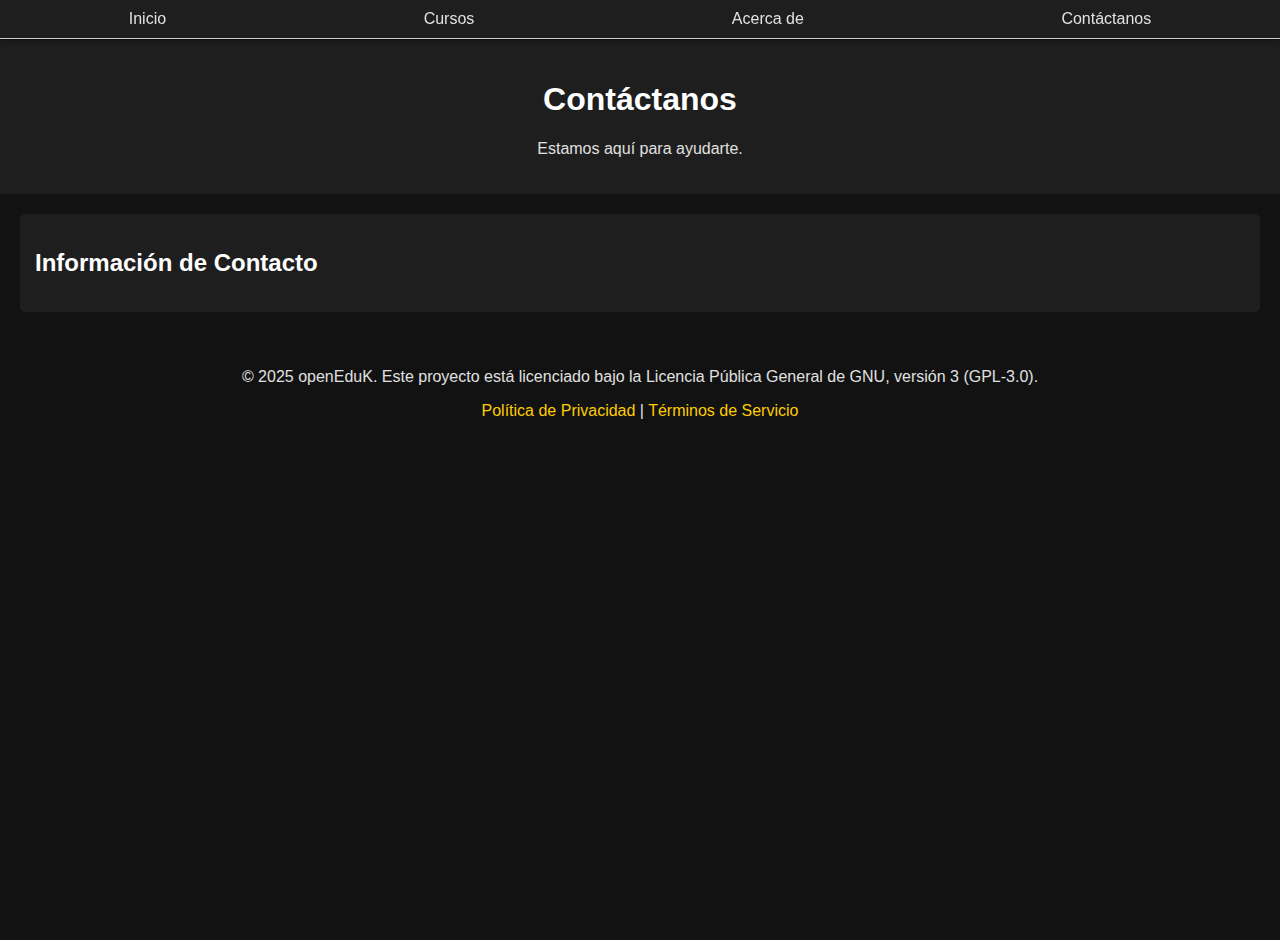
<file: contactanos.html>
<!DOCTYPE html><html lang="es"><head>
    <meta charset="UTF-8">
    <meta name="viewport" content="width=device-width, initial-scale=1.0">
    <title>Contáctanos - openEduK</title>
    <link rel="stylesheet" href="styles.css">
    <script src="menu.js" defer></script>
    <script src="script.js" defer></script>
</head>
<body>
    <header>
        <h1>Contáctanos</h1>
        <p>Estamos aquí para ayudarte.</p>
    </header>
    
    <main>
        <section>
            <h2>Información de Contacto</h2>
            <ul>
                <li><a href="https://chat.whatsapp.com/IqhFWWjmDPJDzNga8nanPw">Comunidad de WhatsApp</a></li>
                <li><a href="https://whatsapp.com/channel/0029Vb1MTNv6LwHnwcgdHu3v">Canal de WhatsApp</a></li>
            <p>Si prefieres, puedes contactarnos a través de:</p>
                <li>Email: elyon.king.dcn@gmail.com</li>
                <li><a href="wa.me/5363954799">WhatsApp</a></li>
            </ul>
        </section>
    </main>
  </body>
</html>
</file>
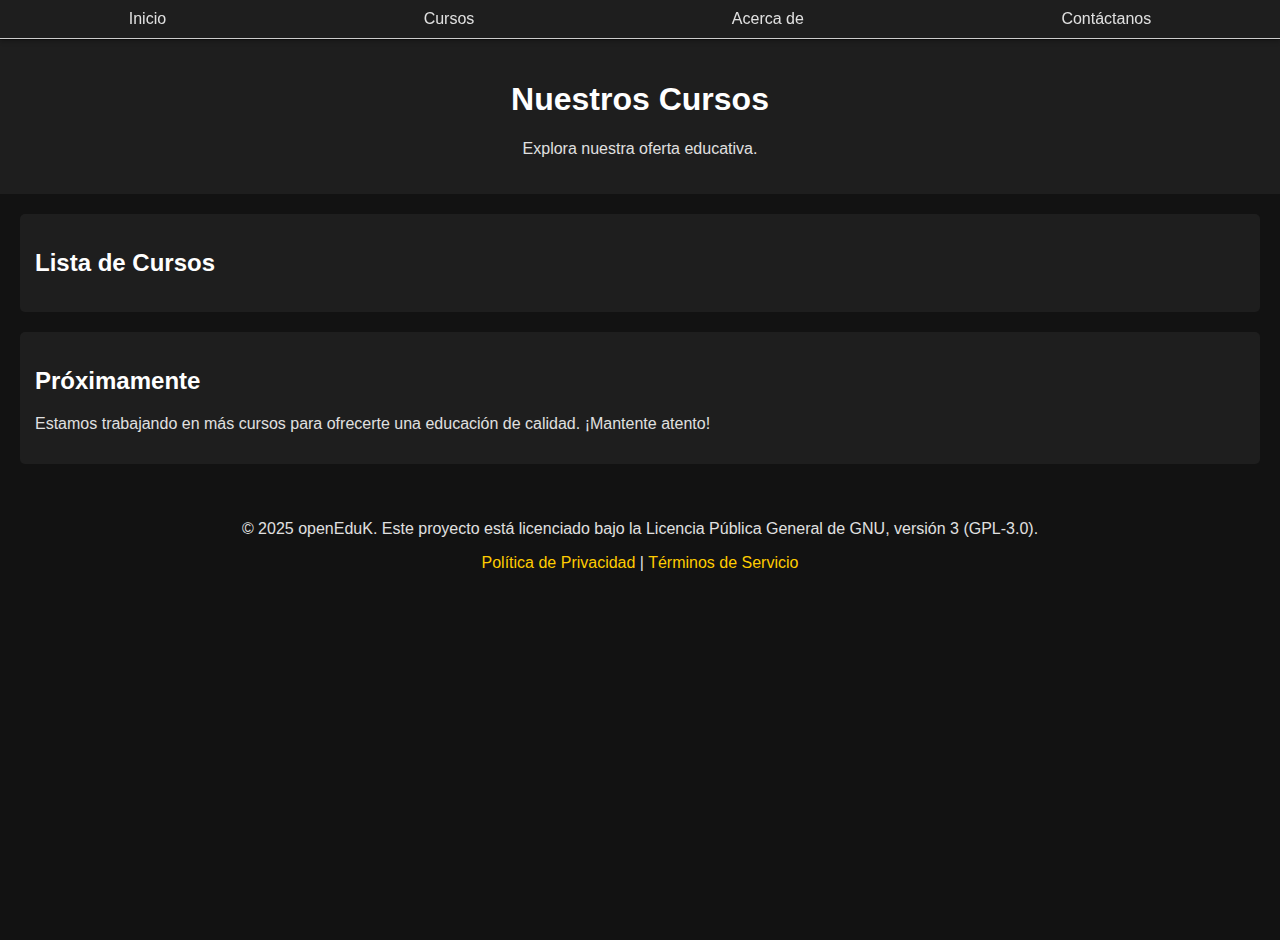
<file: cursos.html>
<!DOCTYPE html>
<html lang="es">
<head>
    <meta charset="UTF-8">
    <meta name="viewport" content="width=device-width, initial-scale=1.0">
    <title>Cursos - openEduK</title>
    <link rel="stylesheet" href="styles.css">
    <script src="menu.js" defer></script>
    <script src="script.js" defer></script>
</head>
<body>
    <header>
        <h1>Nuestros Cursos</h1>
        <p>Explora nuestra oferta educativa.</p>
    </header>
    
    <main>
        <section>
            <h2>Lista de Cursos</h2>
            <ul>
                <li class="modulo"><a href="arch/arch.html">Curso de Arch</a></li>
            </ul>
        </section>

        <section>
            <h2>Próximamente</h2>
            <p>Estamos trabajando en más cursos para ofrecerte una educación de calidad. ¡Mantente atento!</p>
        </section>
    </main>
</body>
</html>
</file>
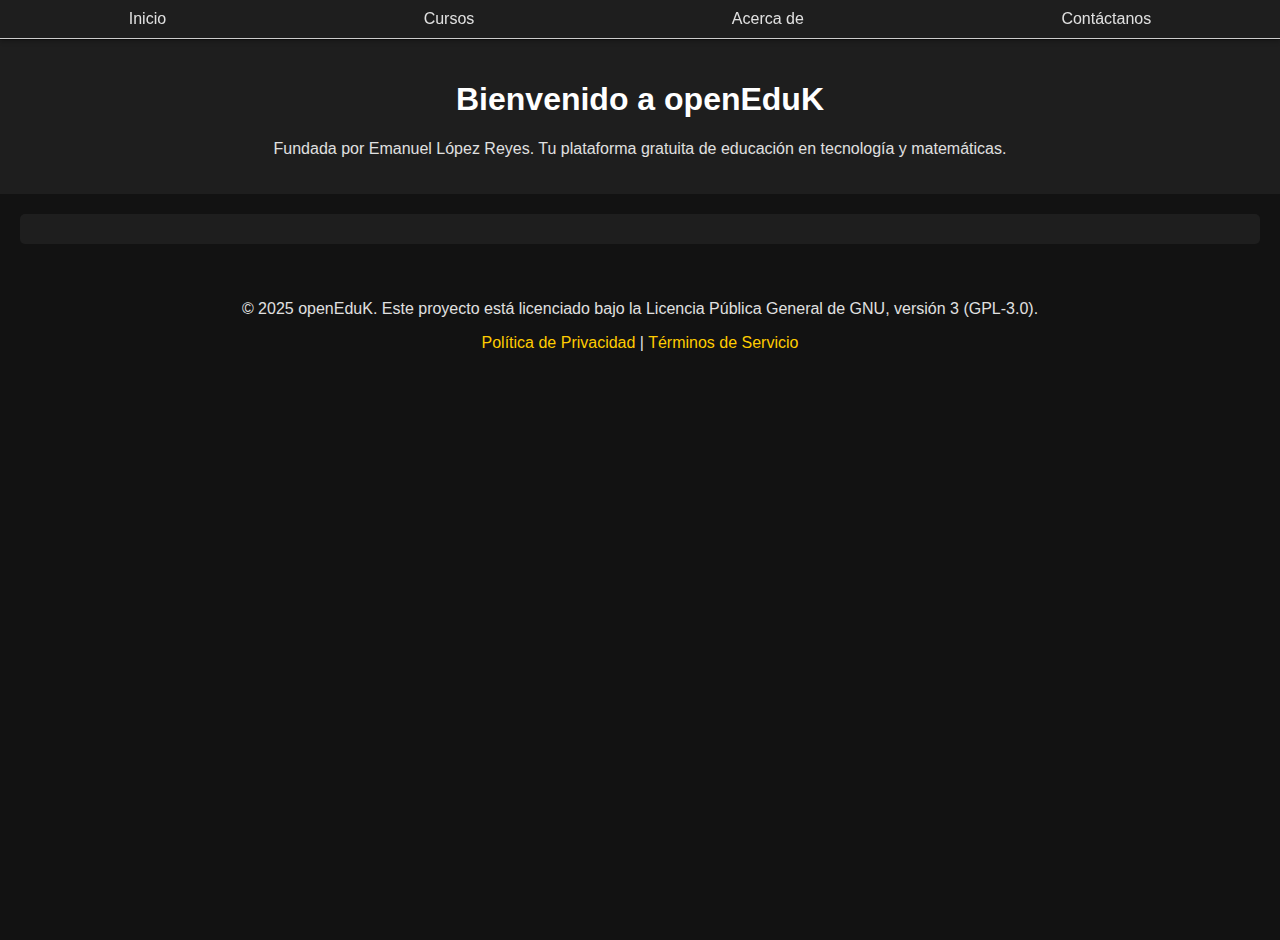
<file: plantilla.html>
<!DOCTYPE html>
<html lang="es">
<head>
    <meta charset="UTF-8">
    <meta name="viewport" content="width=device-width, initial-scale=1.0">
    <title>Bienvenido a openEduK</title>
    <link rel="stylesheet" href="https://openeduk.github.io/styles.css">
    <script src="https://openeduk.github.io/menu.js" defer></script>
    <script src="https://openeduk.github.io/script.js" defer></script>
</head>
<body>
    <header>
        <h1>Bienvenido a openEduK</h1>
        <p>Fundada por Emanuel López Reyes. Tu plataforma gratuita de educación en tecnología y matemáticas.</p>
    </header>

    <main>
        <section>
        </section>
    </main>
</body>
</html>
</file>
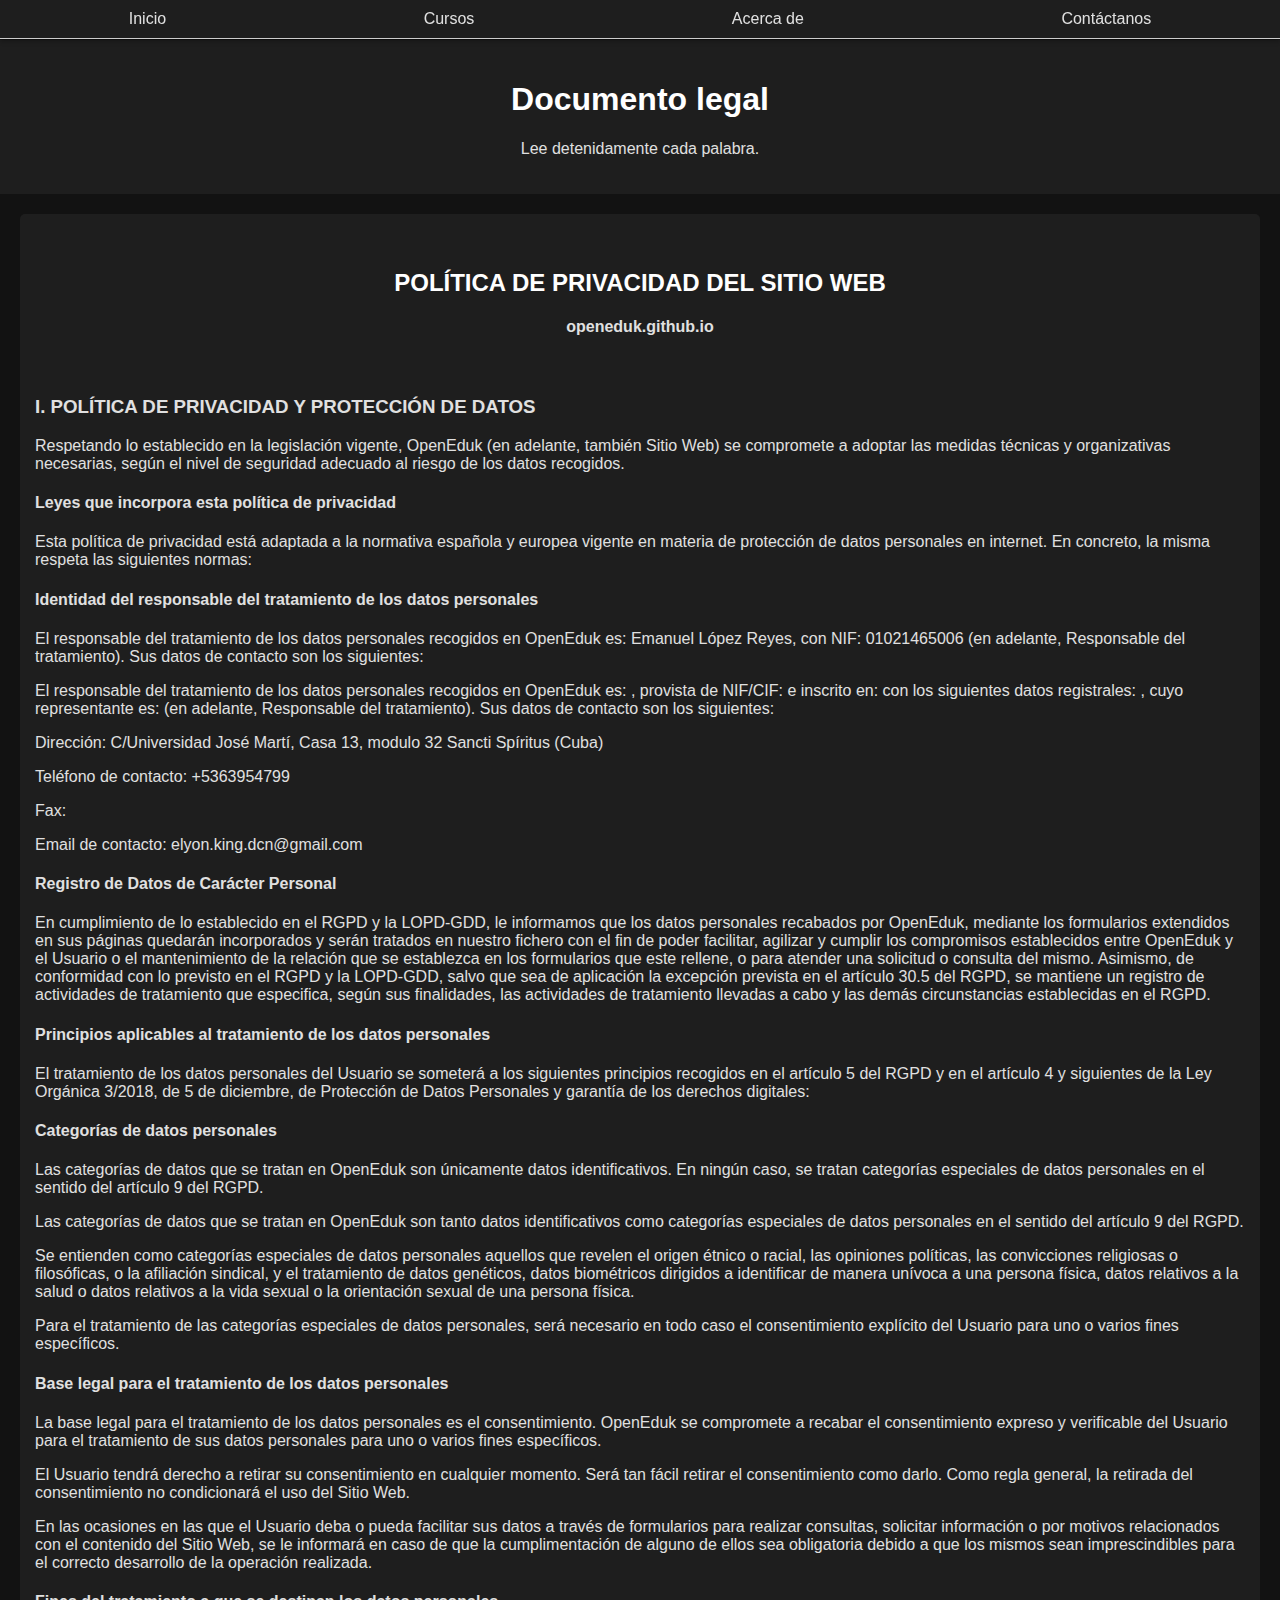
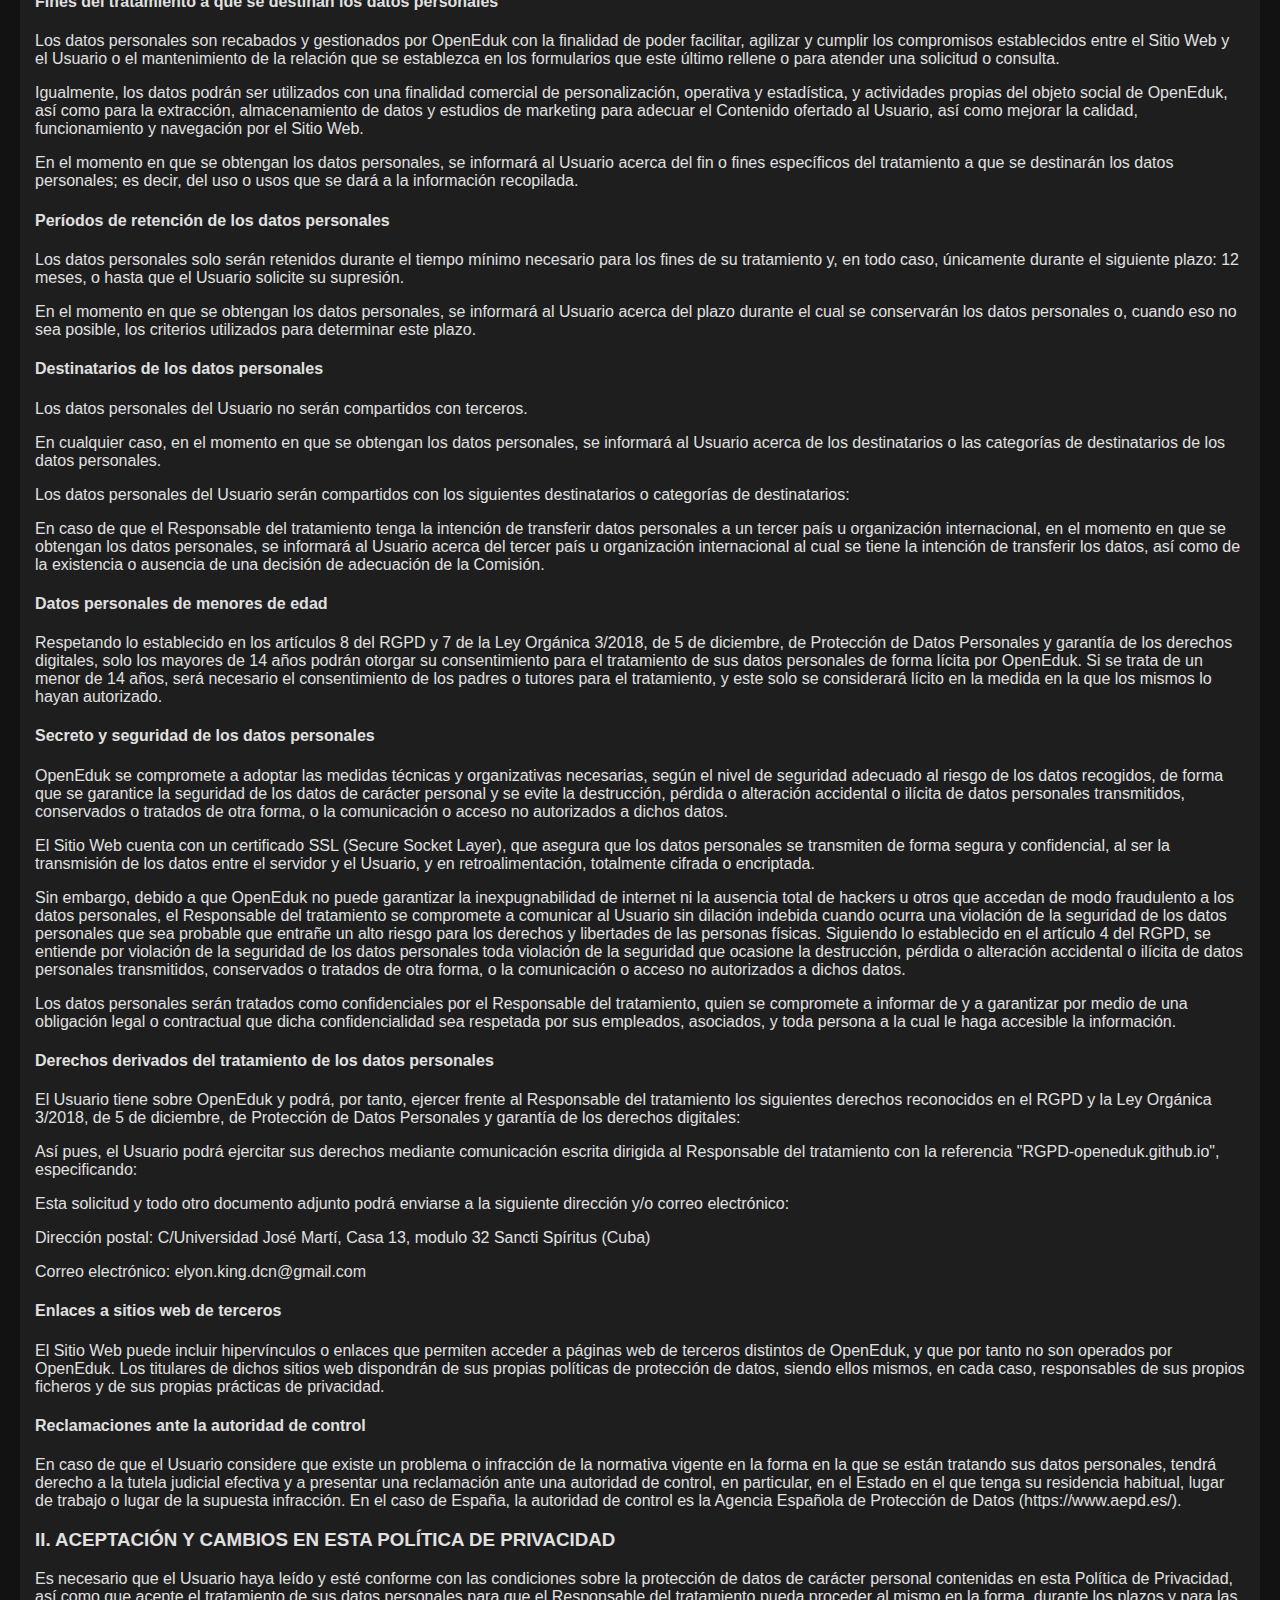
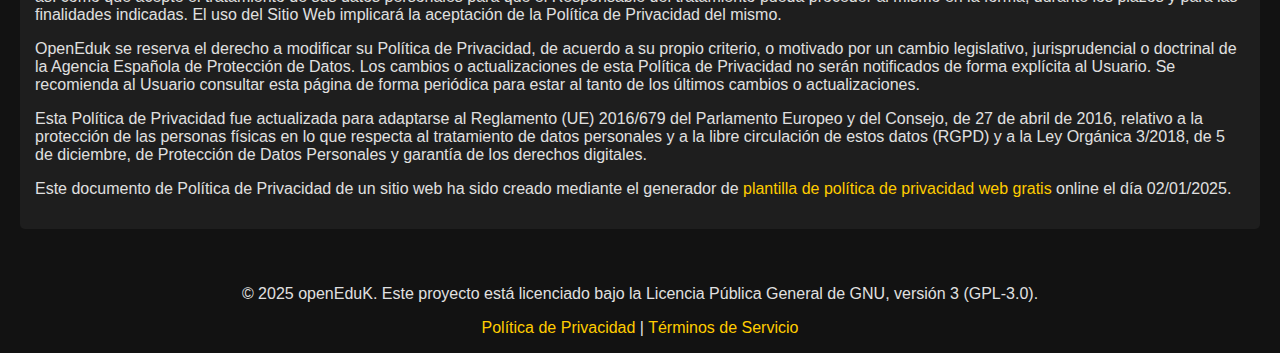
<file: privacidad.html>
<!DOCTYPE html>
<html lang="es">
<head>
    <meta charset="UTF-8">
    <meta name="viewport" content="width=device-width, initial-scale=1.0">
    <title>Política de Privacidad - openEduK</title>
    <link rel="stylesheet" href="https://openeduk.github.io/styles.css">
    <script src="https://openeduk.github.io/menu.js" defer></script>
    <script src="https://openeduk.github.io/script.js" defer></script>
</head>
<body>
    <header>
        <h1>Documento legal</h1>
        <p>Lee detenidamente cada palabra.</p>
    </header>

    <main>
        <section>
            <div>
                <div>
                    <div>
                        <header>
                            <h2>POLÍTICA DE PRIVACIDAD DEL SITIO WEB</h2>
                            <h4>
                                <span>openeduk.github.io</span>
                            </h4>
                        </header>
                        <div>
                            <h3>I. POLÍTICA DE PRIVACIDAD Y PROTECCIÓN DE DATOS</h3>
                            <p>Respetando lo establecido en la legislación vigente, <span>OpenEduk</span> (en adelante, también Sitio Web) se compromete a adoptar las medidas técnicas y organizativas necesarias, según el nivel de seguridad adecuado al riesgo de los datos recogidos.</p>
                            <h4>Leyes que incorpora esta política de privacidad</h4>
                            <p>Esta política de privacidad está adaptada a la normativa española y europea vigente en materia de protección de datos personales en internet. En concreto, la misma respeta las siguientes normas:</p>
                            <ul>
                                <li>El Reglamento (UE) 2016/679 del Parlamento Europeo y del Consejo, de 27 de abril de 2016, relativo a la protección de las personas físicas en lo que respecta al tratamiento de datos personales y a la libre circulación de estos datos (RGPD).</li>
                                <li>La Ley Orgánica 3/2018, de 5 de diciembre, de Protección de Datos Personales y garantía de los derechos digitales (LOPD-GDD).</li>
                                <li>El Real Decreto 1720/2007, de 21 de diciembre, por el que se aprueba el Reglamento de desarrollo de la Ley Orgánica 15/1999, de 13 de diciembre, de Protección de Datos de Carácter Personal (RDLOPD).</li>
                                <li>La Ley 34/2002, de 11 de julio, de Servicios de la Sociedad de la Información y de Comercio Electrónico (LSSI-CE).</li>
                            </ul>
                            <h4>Identidad del responsable del tratamiento de los datos personales</h4>
                            <p>El responsable del tratamiento de los datos personales recogidos en <span>OpenEduk</span> es: <span>Emanuel López Reyes</span>, con NIF: <span">01021465006</span> (en adelante, Responsable del tratamiento). Sus datos de contacto son los siguientes:</p>
                            <p>El responsable del tratamiento de los datos personales recogidos en <span>OpenEduk</span> es: <span></span>, provista de NIF/CIF: <span></span> e inscrito en: <span></span> con los siguientes datos registrales: <span></span>, cuyo representante es: <span></span> (en adelante, Responsable del tratamiento). Sus datos de contacto son los siguientes:</p>
                            <p>Dirección: <span>C/Universidad José Martí, Casa 13, modulo 32 Sancti Spíritus (Cuba)</span></p>
                            <p>Teléfono de contacto: <span>+5363954799</span></p>
                            <p>Fax: <span></span></p>
                            <p>Email de contacto: <span>elyon.king.dcn@gmail.com</span></p>
                            <h4>Registro de Datos de Carácter Personal</h4>
                            <p>En cumplimiento de lo establecido en el RGPD y la LOPD-GDD, le informamos que los datos personales recabados por <span>OpenEduk</span>, mediante los formularios extendidos en sus páginas quedarán incorporados y serán tratados en nuestro fichero con el fin de poder facilitar, agilizar y cumplir los compromisos establecidos entre <span>OpenEduk</span> y el Usuario o el mantenimiento de la relación que se establezca en los formularios que este rellene, o para atender una solicitud o consulta del mismo. Asimismo, de conformidad con lo previsto en el RGPD y la LOPD-GDD, salvo que sea de aplicación la excepción prevista en el artículo 30.5 del RGPD, se mantiene un registro de actividades de tratamiento que especifica, según sus finalidades, las actividades de tratamiento llevadas a cabo y las demás circunstancias establecidas en el RGPD.</p>
                            <h4>Principios aplicables al tratamiento de los datos personales</h4>
                            <p>El tratamiento de los datos personales del Usuario se someterá a los siguientes principios recogidos en el artículo 5 del RGPD y en el artículo 4 y siguientes de la Ley Orgánica 3/2018, de 5 de diciembre, de Protección de Datos Personales y garantía de los derechos digitales:</p>
                            <ul>
                                <li>Principio de licitud, lealtad y transparencia: se requerirá en todo momento el consentimiento del Usuario previa información completamente transparente de los fines para los cuales se recogen los datos personales.</li>
                                <li>Principio de limitación de la finalidad: los datos personales serán recogidos con fines determinados, explícitos y legítimos.</li>
                                <li>Principio de minimización de datos: los datos personales recogidos serán únicamente los estrictamente necesarios en relación con los fines para los que son tratados.</li>
                                <li>Principio de exactitud: los datos personales deben ser exactos y estar siempre actualizados.</li>
                                <li>Principio de limitación del plazo de conservación: los datos personales solo serán mantenidos de forma que se permita la identificación del Usuario durante el tiempo necesario para los fines de su tratamiento.</li>
                                <li>Principio de integridad y confidencialidad: los datos personales serán tratados de manera que se garantice su seguridad y confidencialidad.</li>
                                <li>Principio de responsabilidad proactiva: el Responsable del tratamiento será responsable de asegurar que los principios anteriores se cumplen.</li>
                            </ul> <h4>Categorías de datos personales</h4>
                            <p>Las categorías de datos que se tratan en <span>OpenEduk</span> son únicamente datos identificativos. En ningún caso, se tratan categorías especiales de datos personales en el sentido del artículo 9 del RGPD.</p>
                            <p>Las categorías de datos que se tratan en <span>OpenEduk</span> son tanto datos identificativos como categorías especiales de datos personales en el sentido del artículo 9 del RGPD.</p>
                            <p>Se entienden como categorías especiales de datos personales aquellos que revelen el origen étnico o racial, las opiniones políticas, las convicciones religiosas o filosóficas, o la afiliación sindical, y el tratamiento de datos genéticos, datos biométricos dirigidos a identificar de manera unívoca a una persona física, datos relativos a la salud o datos relativos a la vida sexual o la orientación sexual de una persona física.</p>
                            <p>Para el tratamiento de las categorías especiales de datos personales, será necesario en todo caso el consentimiento explícito del Usuario para uno o varios fines específicos.</p>
                            <h4>Base legal para el tratamiento de los datos personales</h4>
                            <p>La base legal para el tratamiento de los datos personales es el consentimiento. <span>OpenEduk</span> se compromete a recabar el consentimiento expreso y verificable del Usuario para el tratamiento de sus datos personales para uno o varios fines específicos.</p>
                            <p>El Usuario tendrá derecho a retirar su consentimiento en cualquier momento. Será tan fácil retirar el consentimiento como darlo. Como regla general, la retirada del consentimiento no condicionará el uso del Sitio Web.</p>
                            <p>En las ocasiones en las que el Usuario deba o pueda facilitar sus datos a través de formularios para realizar consultas, solicitar información o por motivos relacionados con el contenido del Sitio Web, se le informará en caso de que la cumplimentación de alguno de ellos sea obligatoria debido a que los mismos sean imprescindibles para el correcto desarrollo de la operación realizada.</p>
                            <h4>Fines del tratamiento a que se destinan los datos personales</h4>
                            <p>Los datos personales son recabados y gestionados por <span>OpenEduk</span> con la finalidad de poder facilitar, agilizar y cumplir los compromisos establecidos entre el Sitio Web y el Usuario o el mantenimiento de la relación que se establezca en los formularios que este último rellene o para atender una solicitud o consulta.</p>
                            <p>Igualmente, los datos podrán ser utilizados con una finalidad comercial de personalización, operativa y estadística, y actividades propias del objeto social de <span>OpenEduk</span>, así como para la extracción, almacenamiento de datos y estudios de marketing para adecuar el Contenido ofertado al Usuario, así como mejorar la calidad, funcionamiento y navegación por el Sitio Web.</p>
                            <p>En el momento en que se obtengan los datos personales, se informará al Usuario acerca del fin o fines específicos del tratamiento a que se destinarán los datos personales; es decir, del uso o usos que se dará a la información recopilada.</p>
                            <h4>Períodos de retención de los datos personales</h4> <p>Los datos personales solo serán retenidos durante el tiempo mínimo necesario para los fines de su tratamiento y, en todo caso, únicamente durante el siguiente plazo: <span>12 meses</span>, o hasta que el Usuario solicite su supresión.</p>
                            <p>En el momento en que se obtengan los datos personales, se informará al Usuario acerca del plazo durante el cual se conservarán los datos personales o, cuando eso no sea posible, los criterios utilizados para determinar este plazo.</p>
                            <h4>Destinatarios de los datos personales</h4>
                            <p>Los datos personales del Usuario no serán compartidos con terceros.</p>
                            <p>En cualquier caso, en el momento en que se obtengan los datos personales, se informará al Usuario acerca de los destinatarios o las categorías de destinatarios de los datos personales.</p>
                            <p>Los datos personales del Usuario serán compartidos con los siguientes destinatarios o categorías de destinatarios:</p>
                            <pre><span></p></span></pre>
                            <p>En caso de que el Responsable del tratamiento tenga la intención de transferir datos personales a un tercer país u organización internacional, en el momento en que se obtengan los datos personales, se informará al Usuario acerca del tercer país u organización internacional al cual se tiene la intención de transferir los datos, así como de la existencia o ausencia de una decisión de adecuación de la Comisión.</p>
                            <h4>Datos personales de menores de edad</h4> <p>Respetando lo establecido en los artículos 8 del RGPD y 7 de la Ley Orgánica 3/2018, de 5 de diciembre, de Protección de Datos Personales y garantía de los derechos digitales, solo los mayores de 14 años podrán otorgar su consentimiento para el tratamiento de sus datos personales de forma lícita por <span>OpenEduk</span>. Si se trata de un menor de 14 años, será necesario el consentimiento de los padres o tutores para el tratamiento, y este solo se considerará lícito en la medida en la que los mismos lo hayan autorizado.</p>
                            <h4>Secreto y seguridad de los datos personales</h4>
                            <p><span">OpenEduk</span> se compromete a adoptar las medidas técnicas y organizativas necesarias, según el nivel de seguridad adecuado al riesgo de los datos recogidos, de forma que se garantice la seguridad de los datos de carácter personal y se evite la destrucción, pérdida o alteración accidental o ilícita de datos personales transmitidos, conservados o tratados de otra forma, o la comunicación o acceso no autorizados a dichos datos.</p>
                            <p>El Sitio Web cuenta con un certificado SSL (Secure Socket Layer), que asegura que los datos personales se transmiten de forma segura y confidencial, al ser la transmisión de los datos entre el servidor y el Usuario, y en retroalimentación, totalmente cifrada o encriptada.</p>
                            <p>Sin embargo, debido a que <span>OpenEduk</span> no puede garantizar la inexpugnabilidad de internet ni la ausencia total de hackers u otros que accedan de modo fraudulento a los datos personales, el Responsable del tratamiento se compromete a comunicar al Usuario sin dilación indebida cuando ocurra una violación de la seguridad de los datos personales que sea probable que entrañe un alto riesgo para los derechos y libertades de las personas físicas. Siguiendo lo establecido en el artículo 4 del RGPD, se entiende por violación de la seguridad de los datos personales toda violación de la seguridad que ocasione la destrucción, pérdida o alteración accidental o ilícita de datos personales transmitidos, conservados o tratados de otra forma, o la comunicación o acceso no autorizados a dichos datos.</p>
                            <p>Los datos personales serán tratados como confidenciales por el Responsable del tratamiento, quien se compromete a informar de y a garantizar por medio de una obligación legal o contractual que dicha confidencialidad sea respetada por sus empleados, asociados, y toda persona a la cual le haga accesible la información.</p>
                            <h4>Derechos derivados del tratamiento de los datos personales</h4>
                            <p>El Usuario tiene sobre <span>OpenEduk</span> y podrá, por tanto, ejercer frente al Responsable del tratamiento los siguientes derechos reconocidos en el RGPD y la Ley Orgánica 3/2018, de 5 de diciembre, de Protección de Datos Personales y garantía de los derechos digitales:</p>
                            <ul>
                                <li><i>Derecho de acceso:</i> Es el derecho del Usuario a obtener confirmación de si <span>OpenEduk</span> está tratando o no sus datos personales y, en caso afirmativo, obtener información sobre sus datos concretos de carácter personal y del tratamiento que <span>OpenEduk</span> haya realizado o realice, así como, entre otra, de la información disponible sobre el origen de dichos datos y los destinatarios de las comunicaciones realizadas o previstas de los mismos.</li>
                                <li><i>Derecho de rectificación:</i> Es el derecho del Usuario a que se modifiquen sus datos personales que resulten ser inexactos o, teniendo en cuenta los fines del tratamiento, incompletos.</li>
                                <li><i>Derecho de supresión ("el derecho al olvido"):</i> Es el derecho del Usuario, siempre que la legislación vigente no establezca lo contrario, a obtener la supresión de sus datos personales cuando estos ya no sean necesarios para los fines para los cuales fueron recogidos o tratados; el Usuario haya retirado su consentimiento al tratamiento y este no cuente con otra base legal; el Usuario se oponga al tratamiento y no exista otro motivo legítimo para continuar con el mismo; los datos personales hayan sido tratados ilícitamente; los datos personales deban suprimirse en cumplimiento de una obligación legal; o los datos personales hayan sido obtenidos producto de una oferta directa de servicios de la sociedad de la información a un menor de 14 años. Además de suprimir los datos, el Responsable del tratamiento, teniendo en cuenta la tecnología disponible y el coste de su aplicación, deberá adoptar medidas razonables para informar a los responsables que estén tratando los datos personales de la solicitud del interesado de supresión de cualquier enlace a esos datos personales.</li>
                                <li><i>Derecho a la limitación del tratamiento:</i> Es el derecho del Usuario a limitar el tratamiento de sus datos personales. El Usuario tiene derecho a obtener la limitación del tratamiento cuando impugne la exactitud de sus datos personales; el tratamiento sea ilícito; el Responsable del tratamiento ya no necesite los datos personales, pero el Usuario lo necesite para hacer reclamaciones; y cuando el Usuario se haya opuesto al tratamiento.</li>
                                <li><i>Derecho a la portabilidad de los datos:</i> En caso de que el tratamiento se efectúe por medios automatizados, el Usuario tendrá derecho a recibir del Responsable del tratamiento sus datos personales en un formato estructurado, de uso común y lectura mecánica, y a transmitirlos a otro responsable del tratamiento. Siempre que sea técnicamente posible, el Responsable del tratamiento transmitirá directamente los datos a ese otro responsable.</li>
                                <li><i>Derecho de oposición:</i> Es el derecho del Usuario a que no se lleve a cabo el tratamiento de sus datos de carácter personal o se cese el tratamiento de los mismos por parte de <span>OpenEduk</span>.</li>
                                <li><i>Derecho a no ser objeto de una decisión basada únicamente en el tratamiento automatizado, incluida la elaboración de perfiles:</i> Es el derecho del Usuario a no ser objeto de una decisión individualizada basada únicamente en el tratamiento automatizado de sus datos personales, incluida la elaboración de perfiles, existente salvo que la legislación vigente establezca lo contrario.</li>
                            </ul>
                            <p>Así pues, el Usuario podrá ejercitar sus derechos mediante comunicación escrita dirigida al Responsable del tratamiento con la referencia "RGPD-<span>openeduk.github.io</span>", especificando:</p>
                            <ul>
                                <li>Nombre, apellidos del Usuario y copia del DNI. En los casos en que se admita la representación, será también necesaria la identificación por el mismo medio de la persona que representa al Usuario, así como el documento acreditativo de la representación. La fotocopia del DNI podrá ser sustituida, por cualquier otro medio válido en derecho que acredite la identidad.</li>
                                <li>Petición con los motivos específicos de la solicitud o información a la que se quiere acceder.</li>
                                <li>Domicilio a efecto de notificaciones.</li>
                                <li>Fecha y firma del solicitante.</li>
                                <li>Todo documento que acredite la petición que formula.</li>
                            </ul>
                            <p>Esta solicitud y todo otro documento adjunto podrá enviarse a la siguiente dirección y/o correo electrónico:</p>
                            <p>Dirección postal: <span>C/Universidad José Martí, Casa 13, modulo 32 Sancti Spíritus (Cuba)</span></p>
                            <p>Correo electrónico: <span>elyon.king.dcn@gmail.com</span></p>
                            <h4>Enlaces a sitios web de terceros</h4>
                            <p>El Sitio Web puede incluir hipervínculos o enlaces que permiten acceder a páginas web de terceros distintos de <span>OpenEduk</span>, y que por tanto no son operados por <span>OpenEduk</span>. Los titulares de dichos sitios web dispondrán de sus propias políticas de protección de datos, siendo ellos mismos, en cada caso, responsables de sus propios ficheros y de sus propias prácticas de privacidad.</p>
                            <h4>Reclamaciones ante la autoridad de control</h4>
                            <p>En caso de que el Usuario considere que existe un problema o infracción de la normativa vigente en la forma en la que se están tratando sus datos personales, tendrá derecho a la tutela judicial efectiva y a presentar una reclamación ante una autoridad de control, en particular, en el Estado en el que tenga su residencia habitual, lugar de trabajo o lugar de la supuesta infracción. En el caso de España, la autoridad de control es la Agencia Española de Protección de Datos (https://www.aepd.es/).</p>
                            <h3>II. ACEPTACIÓN Y CAMBIOS EN ESTA POLÍTICA DE PRIVACIDAD</h3>
                            <p>Es necesario que el Usuario haya leído y esté conforme con las condiciones sobre la protección de datos de carácter personal contenidas en esta Política de Privacidad, así como que acepte el tratamiento de sus datos personales para que el Responsable del tratamiento pueda proceder al mismo en la forma, durante los plazos y para las finalidades indicadas. El uso del Sitio Web implicará la aceptación de la Política de Privacidad del mismo.</p>
                            <p><span>OpenEduk</span> se reserva el derecho a modificar su Política de Privacidad, de acuerdo a su propio criterio, o motivado por un cambio legislativo, jurisprudencial o doctrinal de la Agencia Española de Protección de Datos. Los cambios o actualizaciones de esta Política de Privacidad no serán notificados de forma explícita al Usuario. Se recomienda al Usuario consultar esta página de forma periódica para estar al tanto de los últimos cambios o actualizaciones.</p>
                            <p>Esta Política de Privacidad fue actualizada para adaptarse al Reglamento (UE) 2016/679 del Parlamento Europeo y del Consejo, de 27 de abril de 2016, relativo a la protección de las personas físicas en lo que respecta al tratamiento de datos personales y a la libre circulación de estos datos (RGPD) y a la Ley Orgánica 3/2018, de 5 de diciembre, de Protección de Datos Personales y garantía de los derechos digitales.</p> <p>Este documento de Política de Privacidad de un sitio web ha sido creado mediante el generador de <a href="https://textos-legales.edgartamarit.com/">plantilla de política de privacidad web gratis</a> online el día 02/01/2025.</p>
                        </div>
                    </div>
                </div>
            </div>
        </section>
    </main>
</body>
</html>
</file>
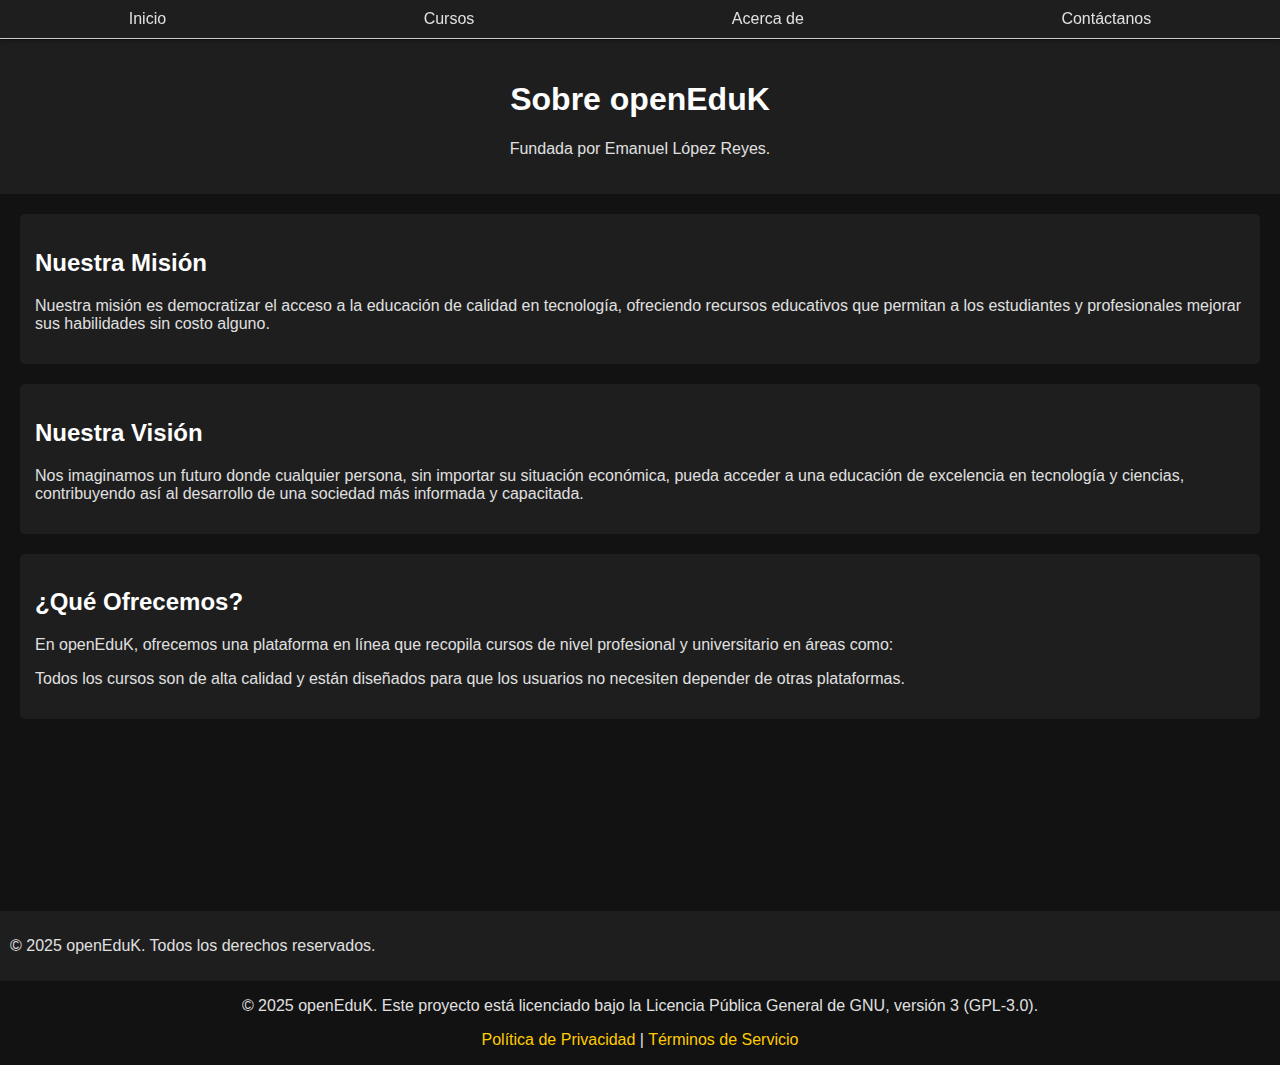
<file: sobre_nosotros.html>
<!DOCTYPE html>
<html lang="es">
<head>
    <meta charset="UTF-8">
    <meta name="viewport" content="width=device-width, initial-scale=1.0">
    <title>Sobre Nosotros - openEduK</title>
    <link rel="stylesheet" href="styles.css">
    <script src="menu.js" defer></script>
    <script src="script.js" defer></script>
</head>
<body>
    <header>
        <h1>Sobre openEduK</h1>
        <p>Fundada por Emanuel López Reyes.</p>
    </header>
    
    <main>
        <section>
            <h2>Nuestra Misión</h2>
            <p>Nuestra misión es democratizar el acceso a la educación de calidad en tecnología, ofreciendo recursos educativos que permitan a los estudiantes y profesionales mejorar sus habilidades sin costo alguno.</p>
        </section>

        <section>
            <h2>Nuestra Visión</h2>
            <p>Nos imaginamos un futuro donde cualquier persona, sin importar su situación económica, pueda acceder a una educación de excelencia en tecnología y ciencias, contribuyendo así al desarrollo de una sociedad más informada y capacitada.</p>
        </section>

        <section>
            <h2>¿Qué Ofrecemos?</h2>
            <p>En openEduK, ofrecemos una plataforma en línea que recopila cursos de nivel profesional y universitario en áreas como:</p>
            <ul>
                <li>Matemáticas</li>
                <li>Ciberseguridad</li>
                <li>Programación</li>
            </ul>
            <p>Todos los cursos son de alta calidad y están diseñados para que los usuarios no necesiten depender de otras plataformas.</p>
        </section>

        <section>
            <h2>Únete a Nosotros</h2>
            <p>Te invitamos a ser parte de nuestra comunidad y aprovechar los recursos educativos que ofrecemos. ¡Juntos podemos aprender y crecer!</p>
        </section>
    </main>

    <footer>
        <p>&copy; 2025 openEduK. Todos los derechos reservados.</p>
    </footer>
</body>
</html>
</file>
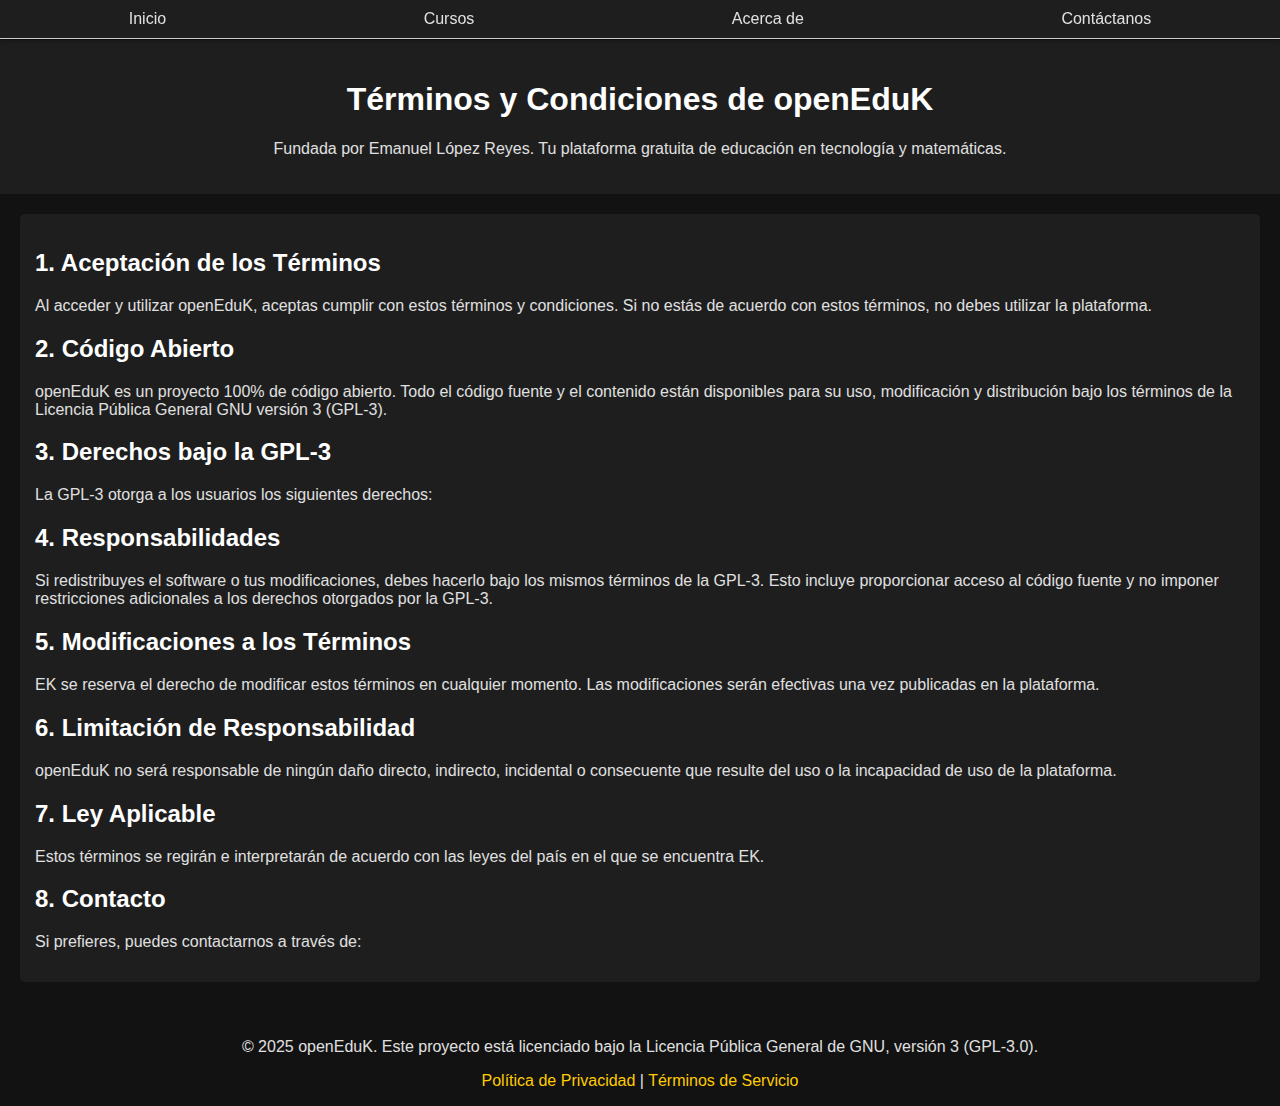
<file: terminos.html>
<!DOCTYPE html>
<html lang="es">
<head>
    <meta charset="UTF-8">
    <meta name="viewport" content="width=device-width, initial-scale=1.0">
    <title>Términos y Condiciones - openEduK</title>
    <link rel="stylesheet" href="https://openeduk.github.io/styles.css">
    <script src="https://openeduk.github.io/menu.js" defer></script>
    <script src="https://openeduk.github.io/script.js" defer></script>
</head>
<body>
    <header>
        <h1>Términos y Condiciones de openEduK</h1>
        <p>Fundada por Emanuel López Reyes. Tu plataforma gratuita de educación en tecnología y matemáticas.</p>
    </header>

    <main>
        <section>
            <h2>1. Aceptación de los Términos</h2>
            <p>Al acceder y utilizar openEduK, aceptas cumplir con estos términos y condiciones. Si no estás de acuerdo con estos términos, no debes utilizar la plataforma.</p>

            <h2>2. Código Abierto</h2>
            <p>openEduK es un proyecto 100% de código abierto. Todo el código fuente y el contenido están disponibles para su uso, modificación y distribución bajo los términos de la Licencia Pública General GNU versión 3 (GPL-3).</p>

            <h2>3. Derechos bajo la GPL-3</h2>
            <p>La GPL-3 otorga a los usuarios los siguientes derechos:</p>
            <ul>
                <li>Puedes usar el software para cualquier propósito.</li>
                <li>Puedes estudiar cómo funciona el software y adaptarlo a tus necesidades.</li>
                <li>Puedes redistribuir copias del software original para ayudar a otros.</li>
                <li>Puedes modificar el software y distribuir tus contribuciones, asegurándote de que también estén bajo la GPL-3.</li>
            </ul>

            <h2>4. Responsabilidades</h2>
            <p>Si redistribuyes el software o tus modificaciones, debes hacerlo bajo los mismos términos de la GPL-3. Esto incluye proporcionar acceso al código fuente y no imponer restricciones adicionales a los derechos otorgados por la GPL-3.</p>

            <h2>5. Modificaciones a los Términos</h2>
            <p>EK se reserva el derecho de modificar estos términos en cualquier momento. Las modificaciones serán efectivas una vez publicadas en la plataforma.</p>

            <h2>6. Limitación de Responsabilidad</h2>
            <p>openEduK no será responsable de ningún daño directo, indirecto, incidental o consecuente que resulte del uso o la incapacidad de uso de la plataforma.</p>

            <h2>7. Ley Aplicable</h2>
            <p>Estos términos se regirán e interpretarán de acuerdo con las leyes del país en el que se encuentra EK.</p>

            <h2>8. Contacto</h2>
            <ul>
                <li><a href="https://chat.whatsapp.com/IqhFWWjmDPJDzNga8nanPw">Comunidad de WhatsApp</a></li>
                <li><a href="https://whatsapp.com/channel/0029Vb1MTNv6LwHnwcgdHu3v">Canal de WhatsApp</a></li>
            </ul>
            <p>Si prefieres, puedes contactarnos a través de:</p>
            <ul>
                <li>Email: elyon.king.dcn@gmail.com</li>
                <li><a href="wa.me/5363954799">WhatsApp</a></li>
            </ul>
        </section>
    </main>
</body>
</html>
</file>
<file: styles.css>
body {
    font-family: Arial, sans-serif;
    background-color: #121212;
    color: #e0e0e0;
    margin: 40px 0 0 0;
    padding: 0;
    position: relative;
    min-height: 100vh;
}

header {
    background-color: #1e1e1e;
    padding: 20px;
    text-align: center;
}

h1, h2 {
    color: #ffffff;
}

main {
    padding: 20px;
}

section {
    margin-bottom: 20px;
    padding: 15px;
    background-color: #1e1e1e;
    border-radius: 5px;
    transition: background-color 0.3s;
    cursor: pointer;
}

section:hover {
    background-color: #2a2a2a;
}

section.active ul {
    display: block;
}

ul {
    display: none;
    list-style-type: disc;
    padding-left: 20px;
}

li {
    padding: 10px 0;
    border-bottom: 1px solid #ccc;
}

li:last-child {
    border-bottom: none;
}

footer {
    padding: 10px;
    background-color: #1e1e1e;
    position: relative;
    bottom: 0;
    width: 100%;
}

.footer {
    text-align: center;
}

.menu {
    background-color: #1e1e1e;
    border-bottom: 1px solid #ccc;
    box-shadow: 0 2px 5px rgba(0, 0, 0, 0.3);
    position: fixed;
    top: 0;
    left: 0;
    right: 0;
    z-index: 1000;
}

.menu-item {
    color: #e0e0e0;
    padding: 10px;
    cursor: pointer;
    transition: background-color 0.3s;
}

.menu-item:hover {
    background-color: #2a2a2a;
}

form {
    display: flex;
    flex-direction: column;
}

label {
    margin: 10px 0 5px;
}

input, textarea {
    padding: 10px;
    border: 1px solid #ccc;
    border-radius: 5px;
    background-color: #2a2a2a;
    color: #e0e0e0;
}

input:focus, textarea:focus {
    border-color: #6200ea;
    outline: none;
}

button {
    padding: 10px;
    background-color: #6200ea;
    color: #ffffff;
    border: none;
    border-radius: 5px;
    cursor: pointer;
    transition: background-color 0.3s;
}

button:hover {
    background-color: #3700b3;
}

a {
    color: #ffcc00;
    text-decoration: none;
    transition: color 0.3s;
}

a:hover {
    color: #ffd700;
}
</file>
